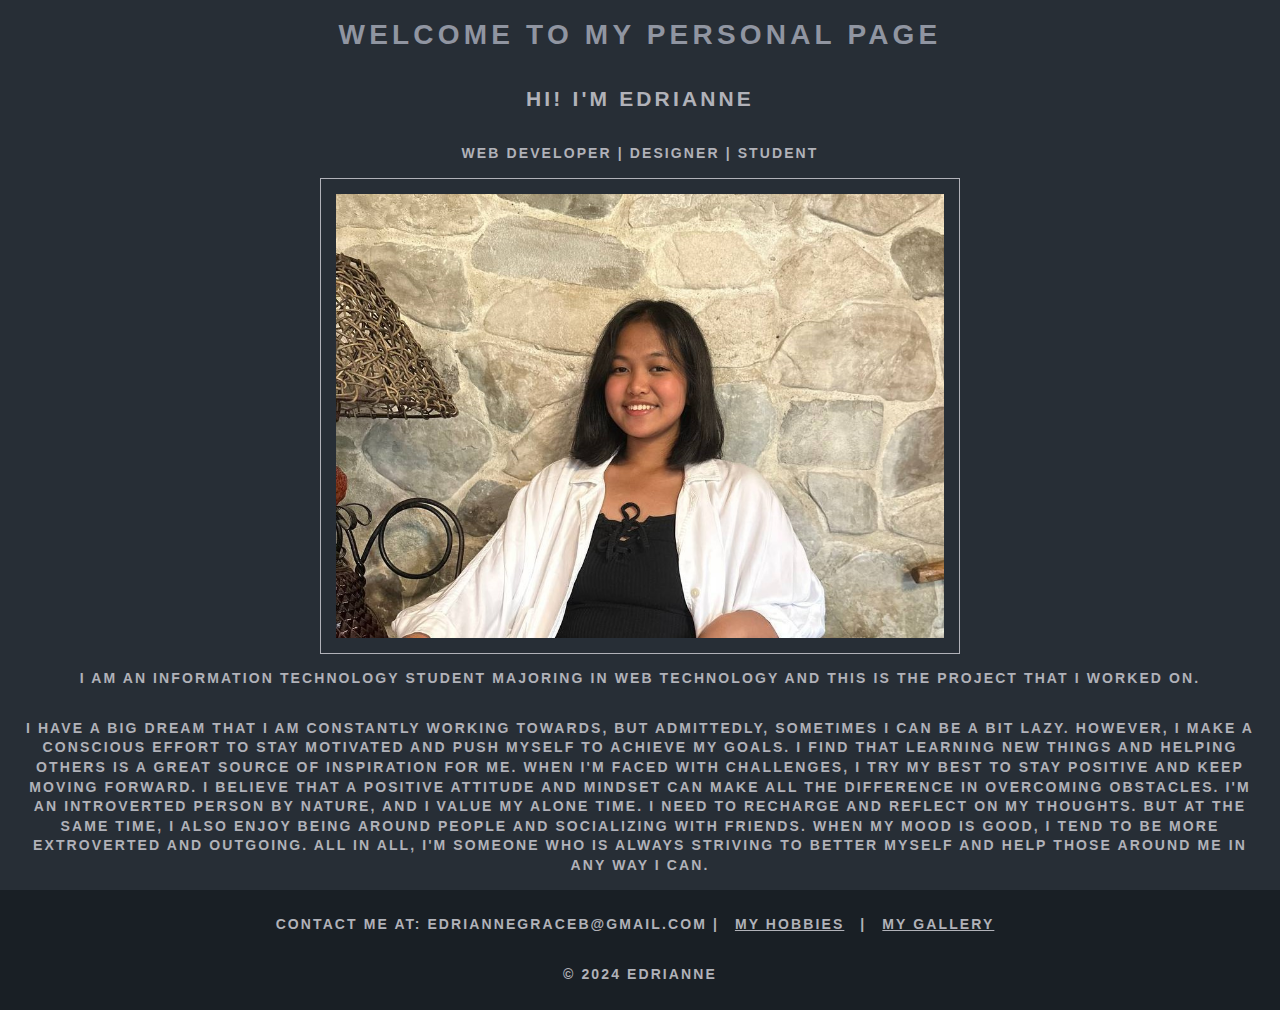
<file: index.html>
<!DOCTYPE html>
<html lang="en">
<head>
    <meta charset="UTF-8">
    <meta name="viewport" content="width=device-width, initial-scale=1.0">
    <title>My Web Page</title>
    <link rel="stylesheet" href="style.css">
</head>
<body>
    <header>
        <h1>Welcome to My Personal Page</h1>
    </header>
    <section>
        <h2>HI! I'M EDRIANNE</h2>

        <p>Web Developer | Designer | Student</p>

        <img src="me.jpg" alt="" />

        <p> I am an information technology student majoring in Web Technology and this is the project that I worked on.</p>

        <p> I have a big dream that I am constantly working towards, but admittedly, sometimes I can be a bit lazy. However, I make a conscious effort to stay motivated and push myself to achieve my goals. I find that learning new things and helping others is a great source of inspiration for me.

            When I'm faced with challenges, I try my best to stay positive and keep moving forward. I believe that a positive attitude and mindset can make all the difference in overcoming obstacles.
            
            I'm an introverted person by nature, and I value my alone time. I need to recharge and reflect on my thoughts. But at the same time, I also enjoy being around people and socializing with friends. When my mood is good, I tend to be more extroverted and outgoing.
            
            All in all, I'm someone who is always striving to better myself and help those around me in any way I can.</p>
    </section>

    <footer>
        <p>Contact me at: edriannegraceb@gmail.com | <a href="hobbies.html">My Hobbies</a> | <a href="gallery.html">My Gallery</a></p>
        <p>&copy; 2024 EDRIANNE</p>
    </footer>
    <script src="scripts.js"></script>
</body>
</html>
</file>
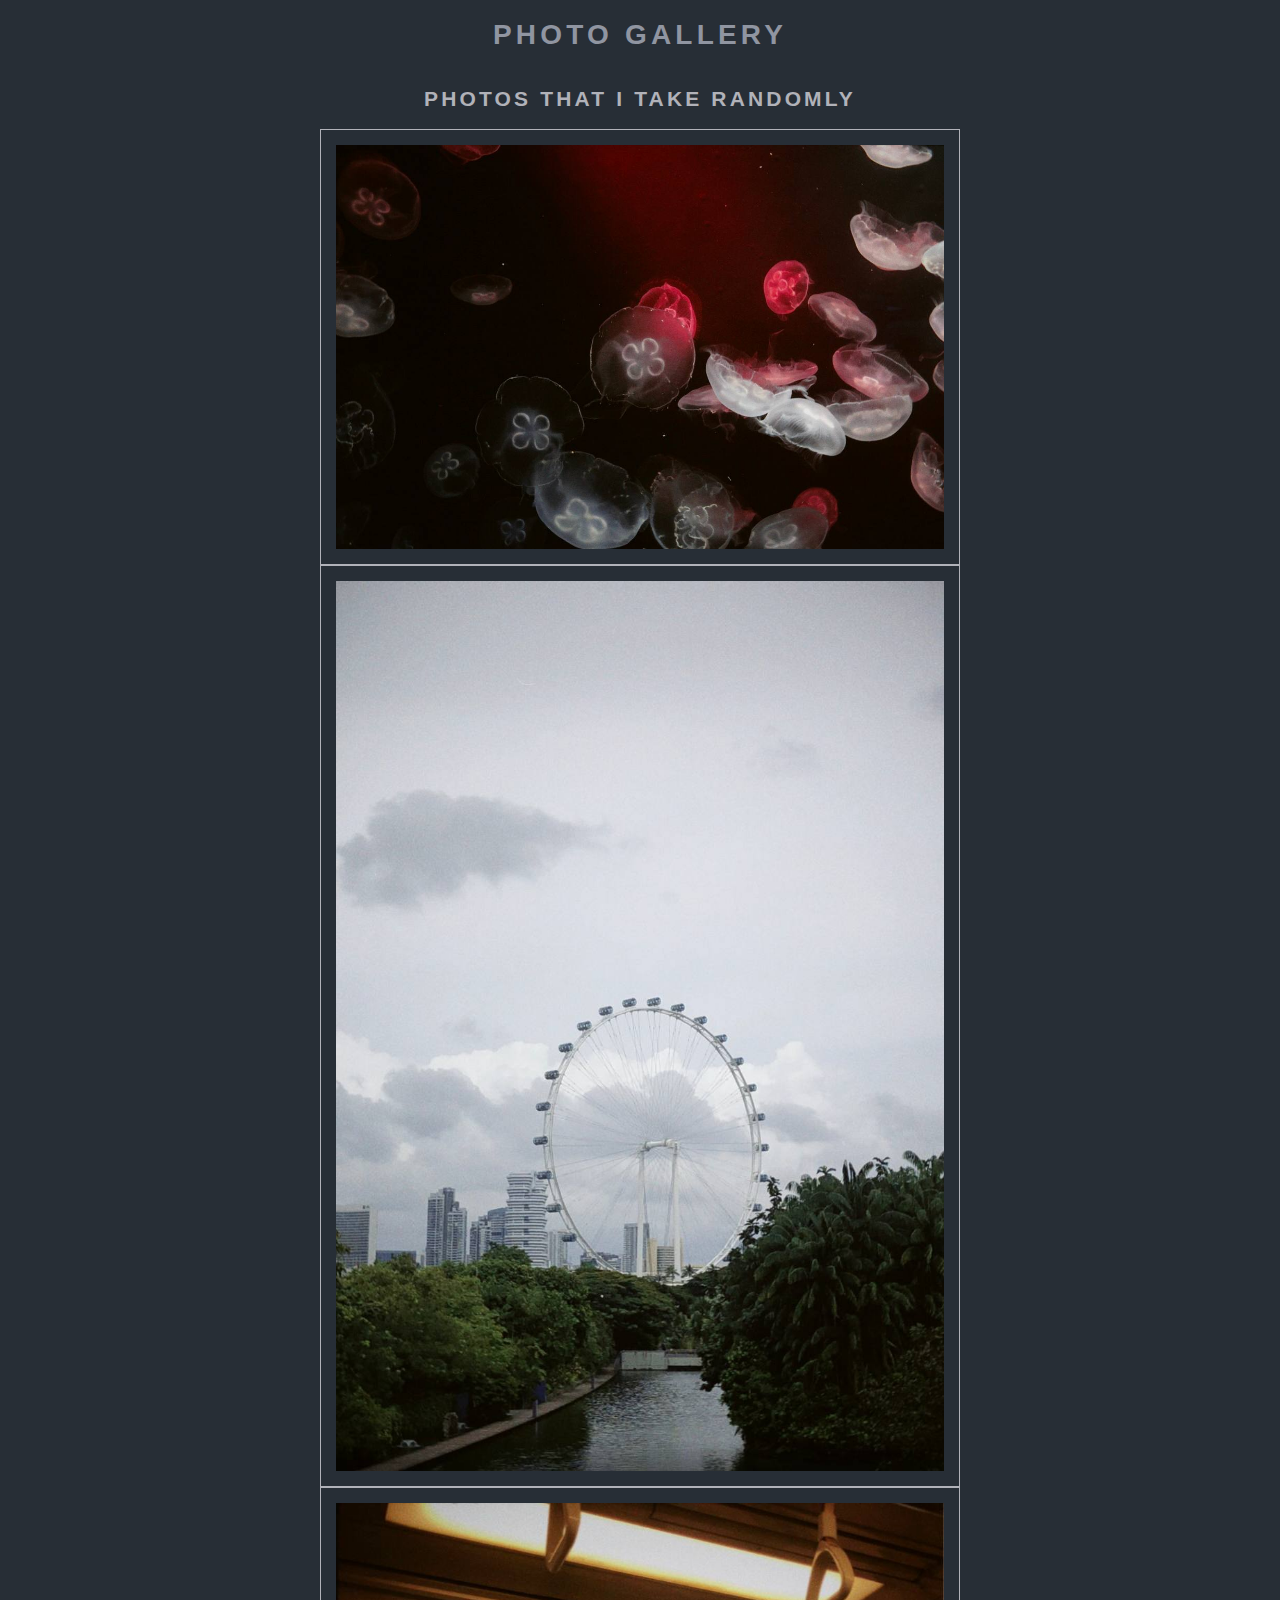
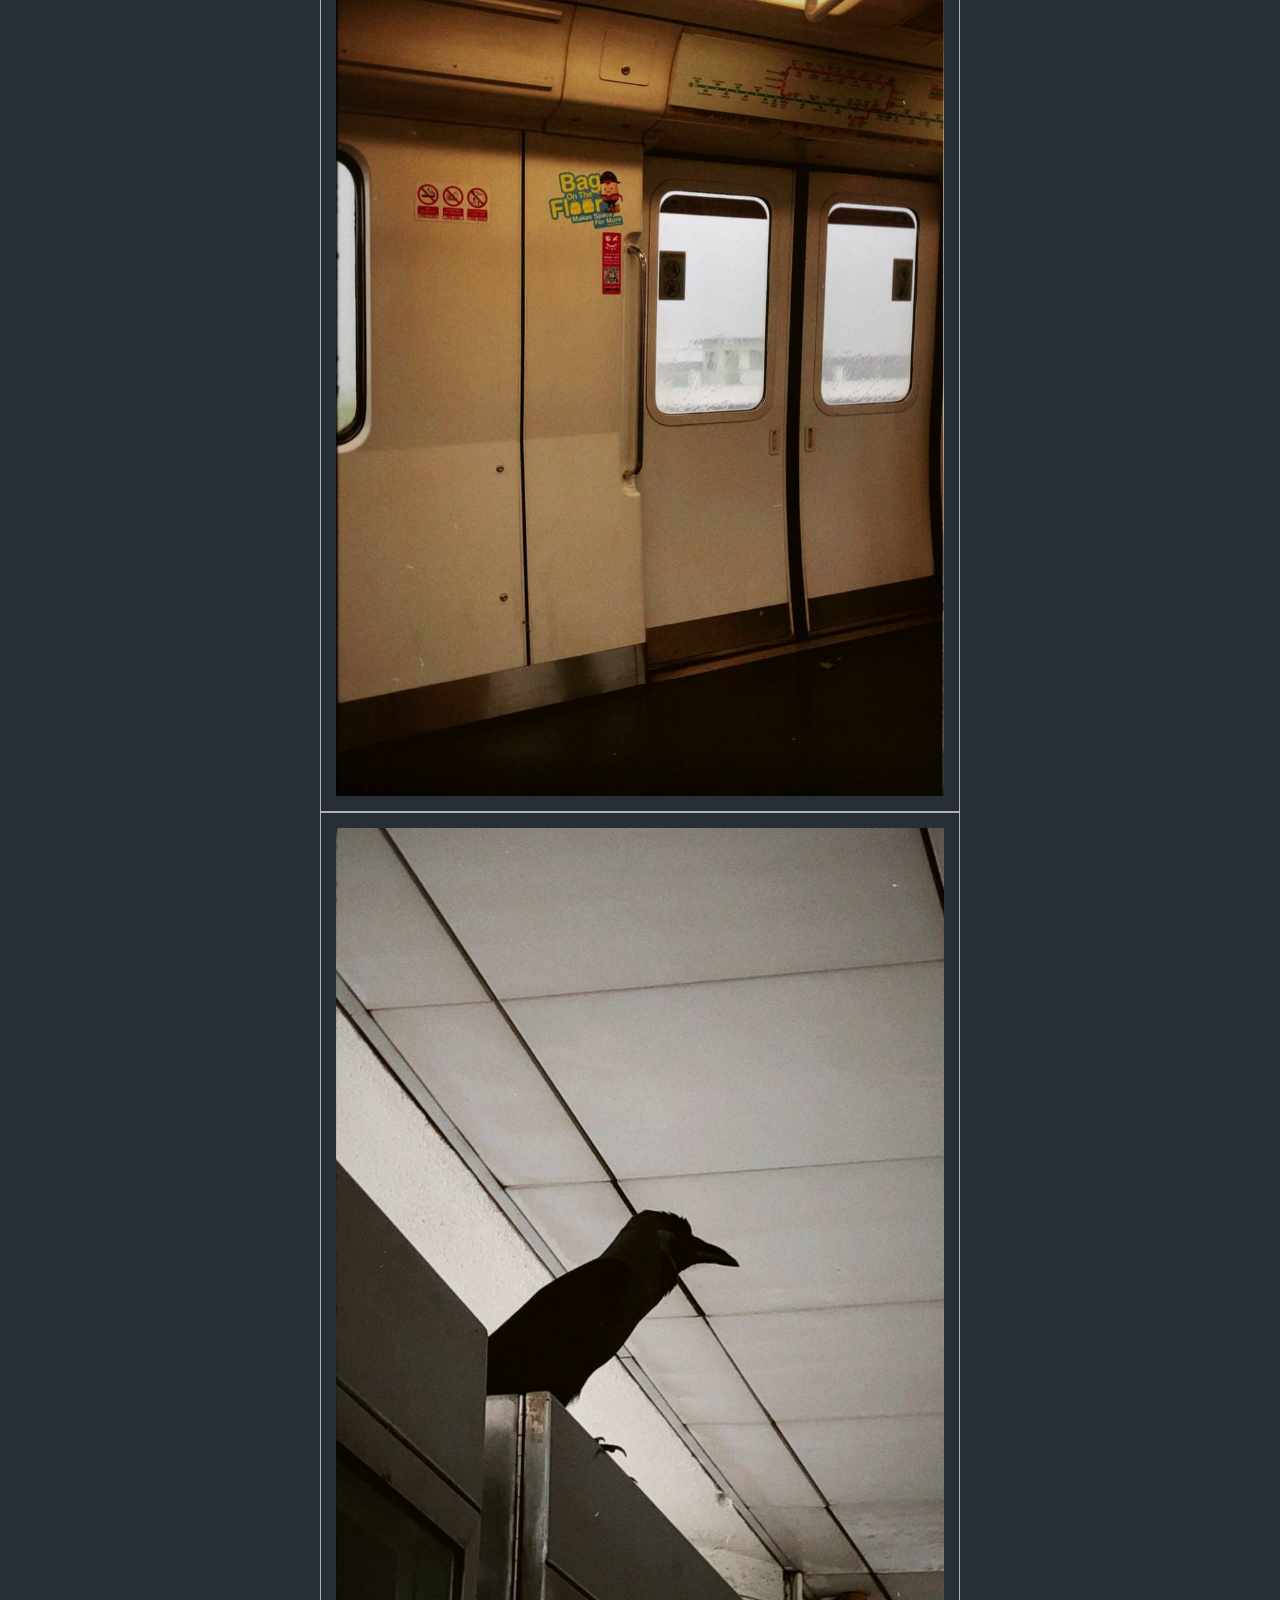
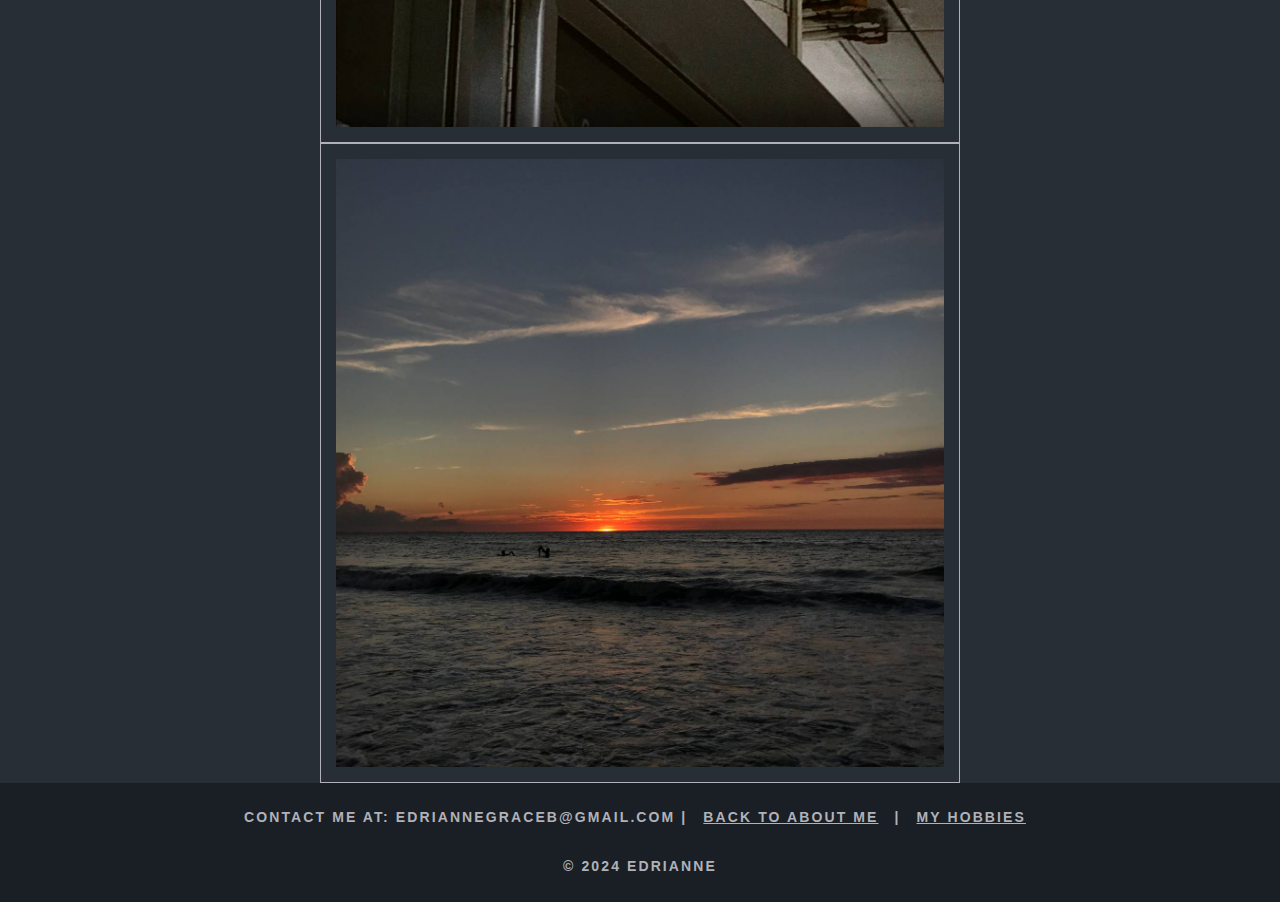
<file: gallery.html>
<!DOCTYPE html>
<html lang="en">
<head>
    <meta charset="UTF-8">
    <meta name="viewport" content="width=device-width, initial-scale=1.0">
    <title>My Gallery</title>
    <link rel="stylesheet" href="style.css">
</head>
<body>
    <header>
        <h1>Photo Gallery</h1>
    </header>
    <section>
        <h2>Photos that I take randomly</h2>

            <img src="photo1.jpg" alt="Jellfish" />
            <img src="photo2.jpg" alt="Ferris Wheel" />
            <img src="photo3.jpg" alt="Train" />
            <img src="photo4.jpg" alt="Crow" />
            <img src="photo5.jpg" alt="Sunset with Beach" />
    </section>
    <footer>
        <p>Contact me at: edriannegraceb@gmail.com | <a href="index.html">Back to About Me</a> | <a href="hobbies.html">My Hobbies</a></p>
        <p>&copy; 2024 EDRIANNE</p>
    </footer>
    <script src="scripts.js"></script>
</body>
</html>
</file>
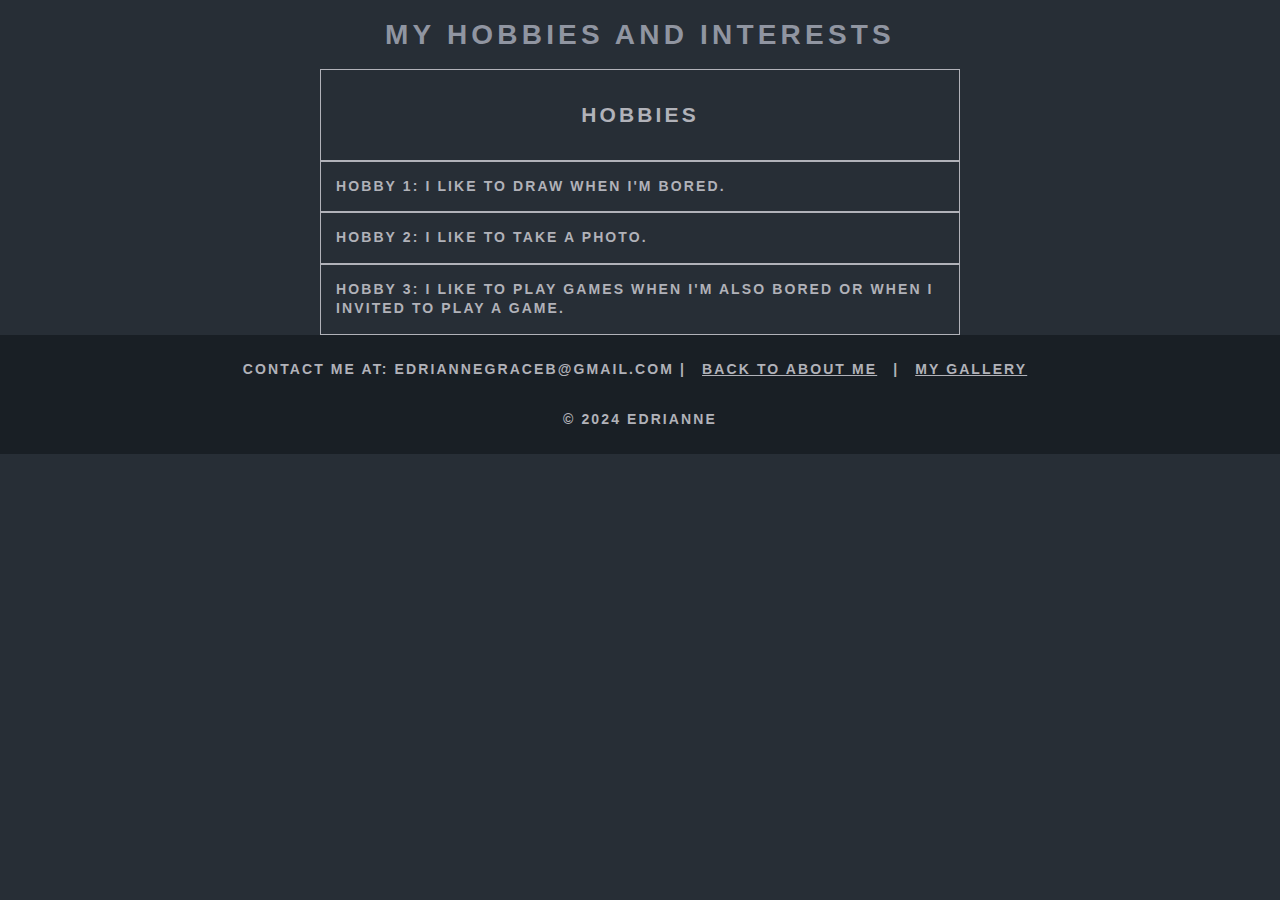
<file: hobbies.html>
<!DOCTYPE html>
<html lang="en">
<head>
    <meta charset="UTF-8">
    <meta name="viewport" content="width=device-width, initial-scale=1.0">
    <title>Hobbies or Interests</title>
    <link rel="stylesheet" href="style.css">
</head>
<body>
    <header>
        <h1>My Hobbies and Interests</h1>
    </header>

    <section1>
        <h2>Hobbies</h2>
        </section1>

        <section1>
            <strong>Hobby 1:</strong> I like to draw when I'm bored.
        </section1>

        <section1>
            <strong>Hobby 2:</strong> I like to take a photo.
        </section1>

        <section1> 
            <strong>Hobby 3:</strong> I like to play games when I'm also bored or when I invited to play a game.
    </section1>

    <footer>
        <p>Contact me at: edriannegraceb@gmail.com | <a href="index.html">Back to About Me</a> | <a href="gallery.html">My Gallery</a></p>
        <p>&copy; 2024 EDRIANNE</p>
    </footer>
    <script src="scripts.js"></script>
</body>
</html>
</file>
<file: style.css>
* {
    margin: 0;
    padding: 0;
    box-sizing: border-box;
}
body {
    margin: 0;
    font: bold 14px/1.4 'Open Sans', Arial, sans-serif; 
    background: #272e36;
}
h1 {
    color: #9095a1;
    text-transform: uppercase;
    text-decoration: none;
    letter-spacing: 0.15em;
    padding: 15px 20px;
    position: relative;
    text-align: center;
}
img {
    border: 1px solid #b1b2b9;
    padding: 15px;
    display: block;
    margin-left: auto;
    margin-right: auto;
    width: 50%;
}
h2 {
    color: #b1b2b9;
    text-transform: uppercase;
    text-decoration: none;
    letter-spacing: 0.15em;
    padding: 15px 20px;
    position: relative;
    text-align: center;
}
p {
    color: #b1b2b9;
    text-transform: uppercase;
    text-decoration: none;
    letter-spacing: 0.15em;
    padding: 15px 20px;
    position: relative;
    text-align: center;
}
section1 {
    border: 1px solid #b1b2b9;
    padding: 15px;
    display: block;
    margin-left: auto;
    margin-right: auto;
    width: 50%;
    color: #b1b2b9;
    text-transform: uppercase;
    text-decoration: none;
    letter-spacing: 0.15em;
    position: relative;
}
a {
    color: #b1b2b9;
    padding: 10px;
    text-align: center;
    font-size: 1em;
}
footer {
    color: #fff;
    padding: 10px;
    text-align: center;
    font-size: 1em;
    background-color: #191f25;
}
</file>
